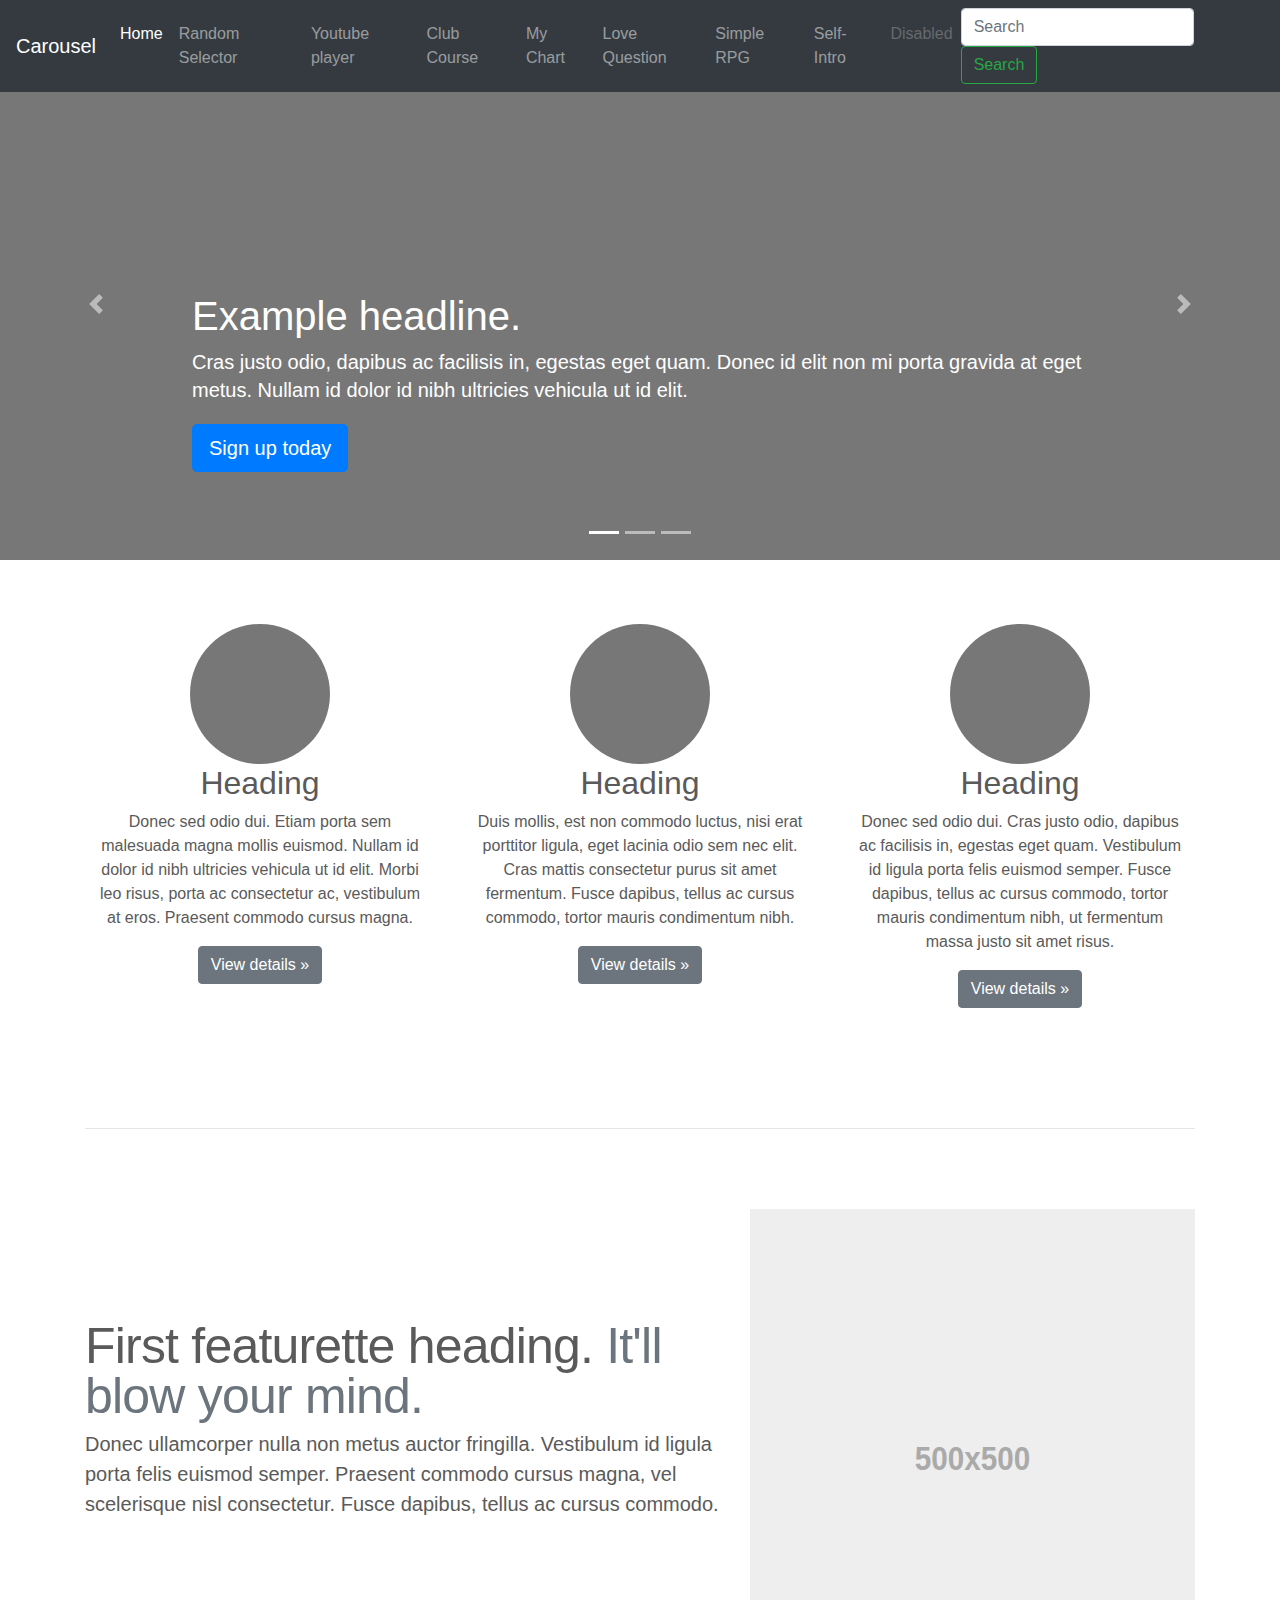
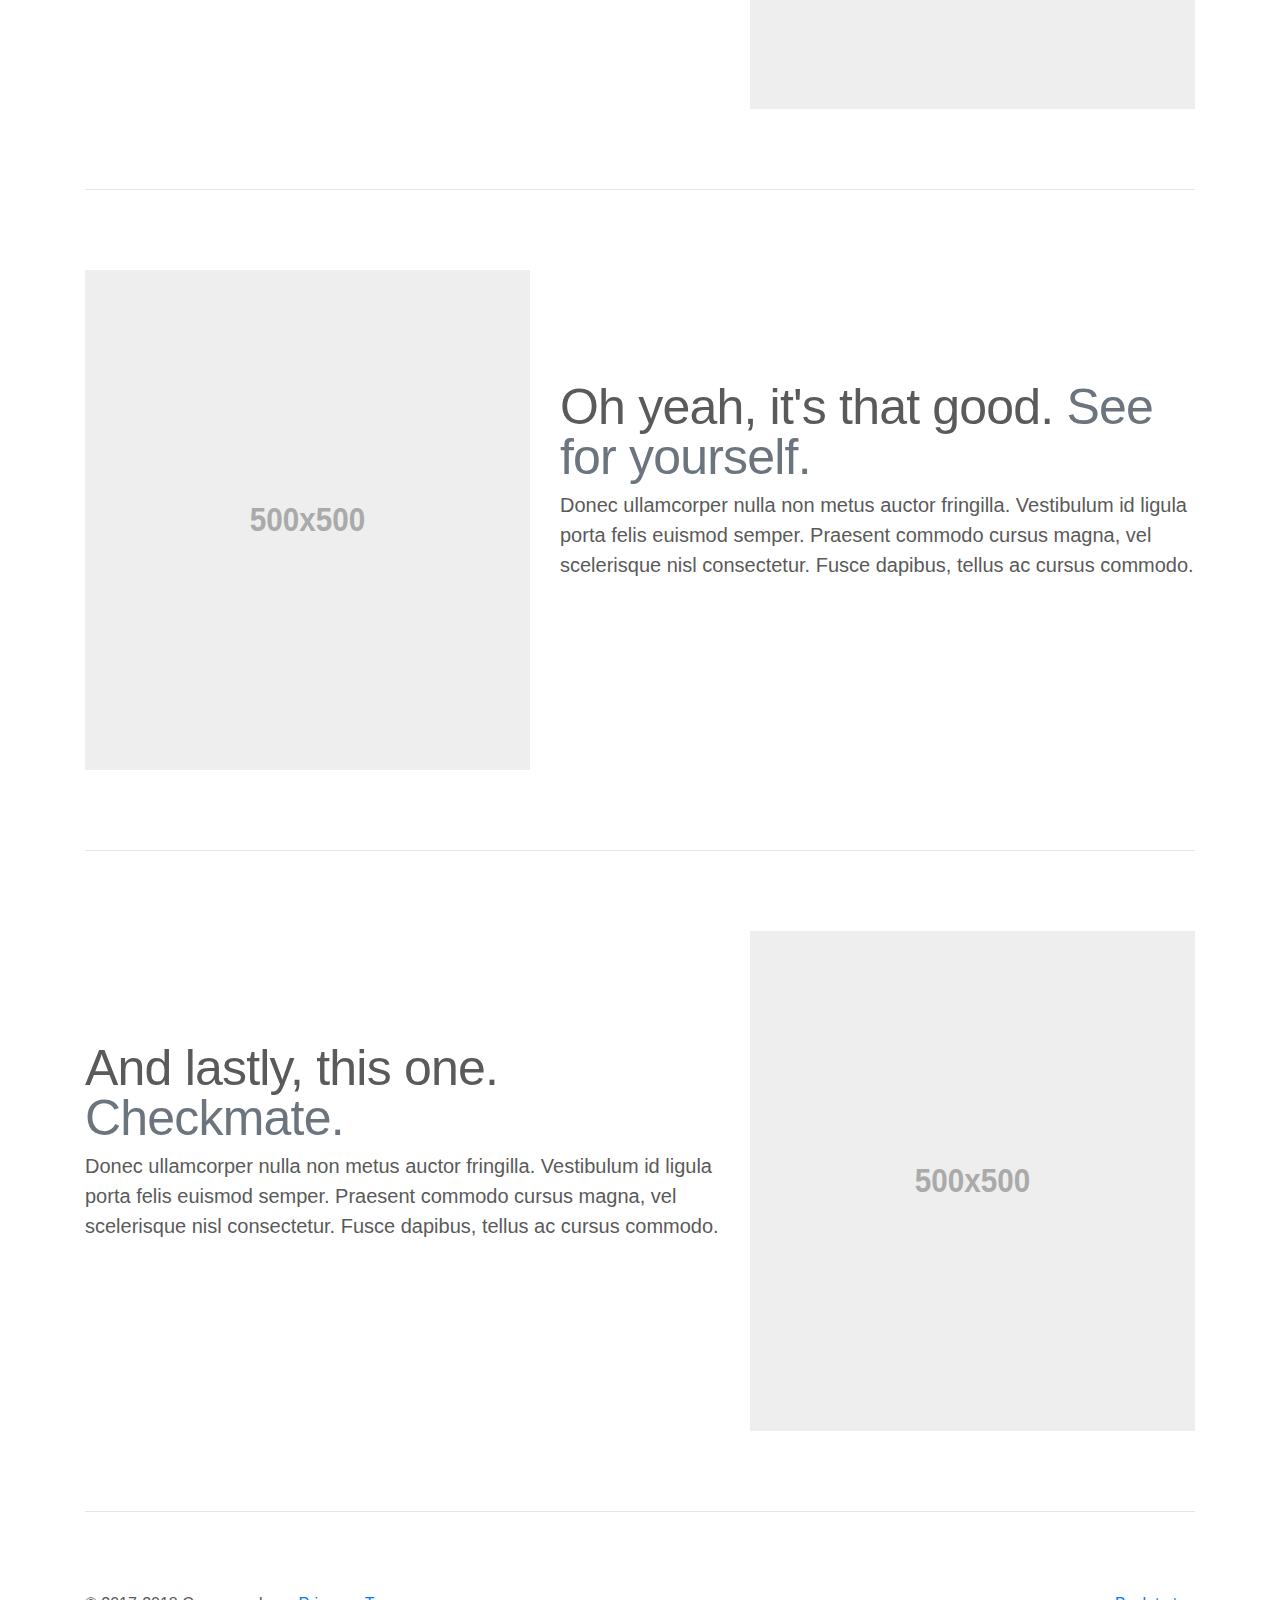
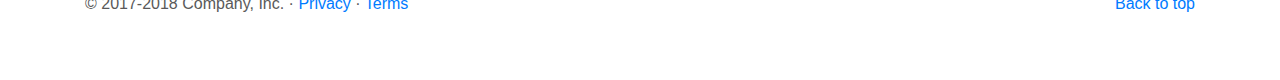
<file: BootstrapCarousel/index.html>
<!doctype html>
<html lang="en">
  <head>
    <meta charset="utf-8">
    <meta name="viewport" content="width=device-width, initial-scale=1, shrink-to-fit=no">
    <meta name="description" content="">
    <meta name="author" content="">
    <link rel="icon" href="favicon.ico">

    <title>Carousel Template for Bootstrap</title>

    <!-- Bootstrap core CSS -->
    <link href="dist/css/bootstrap.min.css" rel="stylesheet">

    <!-- Custom styles for this template -->
    <link href="carousel.css" rel="stylesheet">
  </head>
  <body>

    <header>
      <nav class="navbar navbar-expand-md navbar-dark fixed-top bg-dark">
        <a class="navbar-brand" href="#">Carousel</a>
        <button class="navbar-toggler" type="button" data-toggle="collapse" data-target="#navbarCollapse" aria-controls="navbarCollapse" aria-expanded="false" aria-label="Toggle navigation">
          <span class="navbar-toggler-icon"></span>
        </button>
        <div class="collapse navbar-collapse" id="navbarCollapse">
          <ul class="navbar-nav mr-auto">
            <li class="nav-item active">
              <a class="nav-link" href="#">Home <span class="sr-only">(current)</span></a>
            </li>
            <li class="nav-item">
              <a class="nav-link" href="random-select.html">Random Selector</a>
            </li>
            <li class="nav-item">
              <a class="nav-link" href="YTplayList.html">Youtube player</a>
            </li>
            <li class="nav-item">
              <a class="nav-link" href="Club-Course.html">Club Course</a>
            </li>
            <li class="nav-item">
              <a class="nav-link" href="Chart.html">My Chart</a>
            </li>
            <li class="nav-item">
              <a class="nav-link" href="LoveQuestion.html">Love Question</a>
            </li>
            <li class="nav-item">
              <a class="nav-link" href="RPG.html">Simple RPG</a>
            </li>
            <li class="nav-item">
              <a class="nav-link" href="Self-Intro.html">Self-Intro</a>
            </li>   
            <li class="nav-item">
              <a class="nav-link disabled" href="#">Disabled</a>
            </li>
          </ul>
          <form class="form-inline mt-2 mt-md-0">
            <input class="form-control mr-sm-2" type="text" placeholder="Search" aria-label="Search">
            <button class="btn btn-outline-success my-2 my-sm-0" type="submit">Search</button>
          </form>
        </div>
      </nav>
    </header>

    <main role="main">

      <div id="myCarousel" class="carousel slide" data-ride="carousel">
        <ol class="carousel-indicators">
          <li data-target="#myCarousel" data-slide-to="0" class="active"></li>
          <li data-target="#myCarousel" data-slide-to="1"></li>
          <li data-target="#myCarousel" data-slide-to="2"></li>
        </ol>
        <div class="carousel-inner">
          <div class="carousel-item active">
            <img class="first-slide" src="[data-uri]" alt="First slide">
            <div class="container">
              <div class="carousel-caption text-left">
                <h1>Example headline.</h1>
                <p>Cras justo odio, dapibus ac facilisis in, egestas eget quam. Donec id elit non mi porta gravida at eget metus. Nullam id dolor id nibh ultricies vehicula ut id elit.</p>
                <p><a class="btn btn-lg btn-primary" href="#" role="button">Sign up today</a></p>
              </div>
            </div>
          </div>
          <div class="carousel-item">
            <img class="second-slide" src="[data-uri]" alt="Second slide">
            <div class="container">
              <div class="carousel-caption">
                <h1>Another example headline.</h1>
                <p>Cras justo odio, dapibus ac facilisis in, egestas eget quam. Donec id elit non mi porta gravida at eget metus. Nullam id dolor id nibh ultricies vehicula ut id elit.</p>
                <p><a class="btn btn-lg btn-primary" href="#" role="button">Learn more</a></p>
              </div>
            </div>
          </div>
          <div class="carousel-item">
            <img class="third-slide" src="[data-uri]" alt="Third slide">
            <div class="container">
              <div class="carousel-caption text-right">
                <h1>One more for good measure.</h1>
                <p>Cras justo odio, dapibus ac facilisis in, egestas eget quam. Donec id elit non mi porta gravida at eget metus. Nullam id dolor id nibh ultricies vehicula ut id elit.</p>
                <p><a class="btn btn-lg btn-primary" href="#" role="button">Browse gallery</a></p>
              </div>
            </div>
          </div>
        </div>
        <a class="carousel-control-prev" href="#myCarousel" role="button" data-slide="prev">
          <span class="carousel-control-prev-icon" aria-hidden="true"></span>
          <span class="sr-only">Previous</span>
        </a>
        <a class="carousel-control-next" href="#myCarousel" role="button" data-slide="next">
          <span class="carousel-control-next-icon" aria-hidden="true"></span>
          <span class="sr-only">Next</span>
        </a>
      </div>


      <!-- Marketing messaging and featurettes
      ================================================== -->
      <!-- Wrap the rest of the page in another container to center all the content. -->

      <div class="container marketing">

        <!-- Three columns of text below the carousel -->
        <div class="row">
          <div class="col-lg-4">
            <img class="rounded-circle" src="[data-uri]" alt="Generic placeholder image" width="140" height="140">
            <h2>Heading</h2>
            <p>Donec sed odio dui. Etiam porta sem malesuada magna mollis euismod. Nullam id dolor id nibh ultricies vehicula ut id elit. Morbi leo risus, porta ac consectetur ac, vestibulum at eros. Praesent commodo cursus magna.</p>
            <p><a class="btn btn-secondary" href="#" role="button">View details &raquo;</a></p>
          </div><!-- /.col-lg-4 -->
          <div class="col-lg-4">
            <img class="rounded-circle" src="[data-uri]" alt="Generic placeholder image" width="140" height="140">
            <h2>Heading</h2>
            <p>Duis mollis, est non commodo luctus, nisi erat porttitor ligula, eget lacinia odio sem nec elit. Cras mattis consectetur purus sit amet fermentum. Fusce dapibus, tellus ac cursus commodo, tortor mauris condimentum nibh.</p>
            <p><a class="btn btn-secondary" href="#" role="button">View details &raquo;</a></p>
          </div><!-- /.col-lg-4 -->
          <div class="col-lg-4">
            <img class="rounded-circle" src="[data-uri]" alt="Generic placeholder image" width="140" height="140">
            <h2>Heading</h2>
            <p>Donec sed odio dui. Cras justo odio, dapibus ac facilisis in, egestas eget quam. Vestibulum id ligula porta felis euismod semper. Fusce dapibus, tellus ac cursus commodo, tortor mauris condimentum nibh, ut fermentum massa justo sit amet risus.</p>
            <p><a class="btn btn-secondary" href="#" role="button">View details &raquo;</a></p>
          </div><!-- /.col-lg-4 -->
        </div><!-- /.row -->


        <!-- START THE FEATURETTES -->

        <hr class="featurette-divider">

        <div class="row featurette">
          <div class="col-md-7">
            <h2 class="featurette-heading">First featurette heading. <span class="text-muted">It'll blow your mind.</span></h2>
            <p class="lead">Donec ullamcorper nulla non metus auctor fringilla. Vestibulum id ligula porta felis euismod semper. Praesent commodo cursus magna, vel scelerisque nisl consectetur. Fusce dapibus, tellus ac cursus commodo.</p>
          </div>
          <div class="col-md-5">
            <img class="featurette-image img-fluid mx-auto" data-src="holder.js/500x500/auto" alt="Generic placeholder image">
          </div>
        </div>

        <hr class="featurette-divider">

        <div class="row featurette">
          <div class="col-md-7 order-md-2">
            <h2 class="featurette-heading">Oh yeah, it's that good. <span class="text-muted">See for yourself.</span></h2>
            <p class="lead">Donec ullamcorper nulla non metus auctor fringilla. Vestibulum id ligula porta felis euismod semper. Praesent commodo cursus magna, vel scelerisque nisl consectetur. Fusce dapibus, tellus ac cursus commodo.</p>
          </div>
          <div class="col-md-5 order-md-1">
            <img class="featurette-image img-fluid mx-auto" data-src="holder.js/500x500/auto" alt="Generic placeholder image">
          </div>
        </div>

        <hr class="featurette-divider">

        <div class="row featurette">
          <div class="col-md-7">
            <h2 class="featurette-heading">And lastly, this one. <span class="text-muted">Checkmate.</span></h2>
            <p class="lead">Donec ullamcorper nulla non metus auctor fringilla. Vestibulum id ligula porta felis euismod semper. Praesent commodo cursus magna, vel scelerisque nisl consectetur. Fusce dapibus, tellus ac cursus commodo.</p>
          </div>
          <div class="col-md-5">
            <img class="featurette-image img-fluid mx-auto" data-src="holder.js/500x500/auto" alt="Generic placeholder image">
          </div>
        </div>

        <hr class="featurette-divider">

        <!-- /END THE FEATURETTES -->

      </div><!-- /.container -->


      <!-- FOOTER -->
      <footer class="container">
        <p class="float-right"><a href="#">Back to top</a></p>
        <p>&copy; 2017-2018 Company, Inc. &middot; <a href="#">Privacy</a> &middot; <a href="#">Terms</a></p>
      </footer>
    </main>

    <!-- Bootstrap core JavaScript
    ================================================== -->
    <!-- Placed at the end of the document so the pages load faster -->
    <script src="https://code.jquery.com/jquery-3.3.1.slim.min.js" integrity="sha384-q8i/X+965DzO0rT7abK41JStQIAqVgRVzpbzo5smXKp4YfRvH+8abtTE1Pi6jizo" crossorigin="anonymous"></script>
    <script>window.jQuery || document.write('<script src="assets/js/vendor/jquery-slim.min.js"><\/script>')</script>
    <script src="assets/js/vendor/popper.min.js"></script>
    <script src="dist/js/bootstrap.min.js"></script>
    <!-- Just to make our placeholder images work. Don't actually copy the next line! -->
    <script src="assets/js/vendor/holder.min.js"></script>
  </body>
</html>
</file>
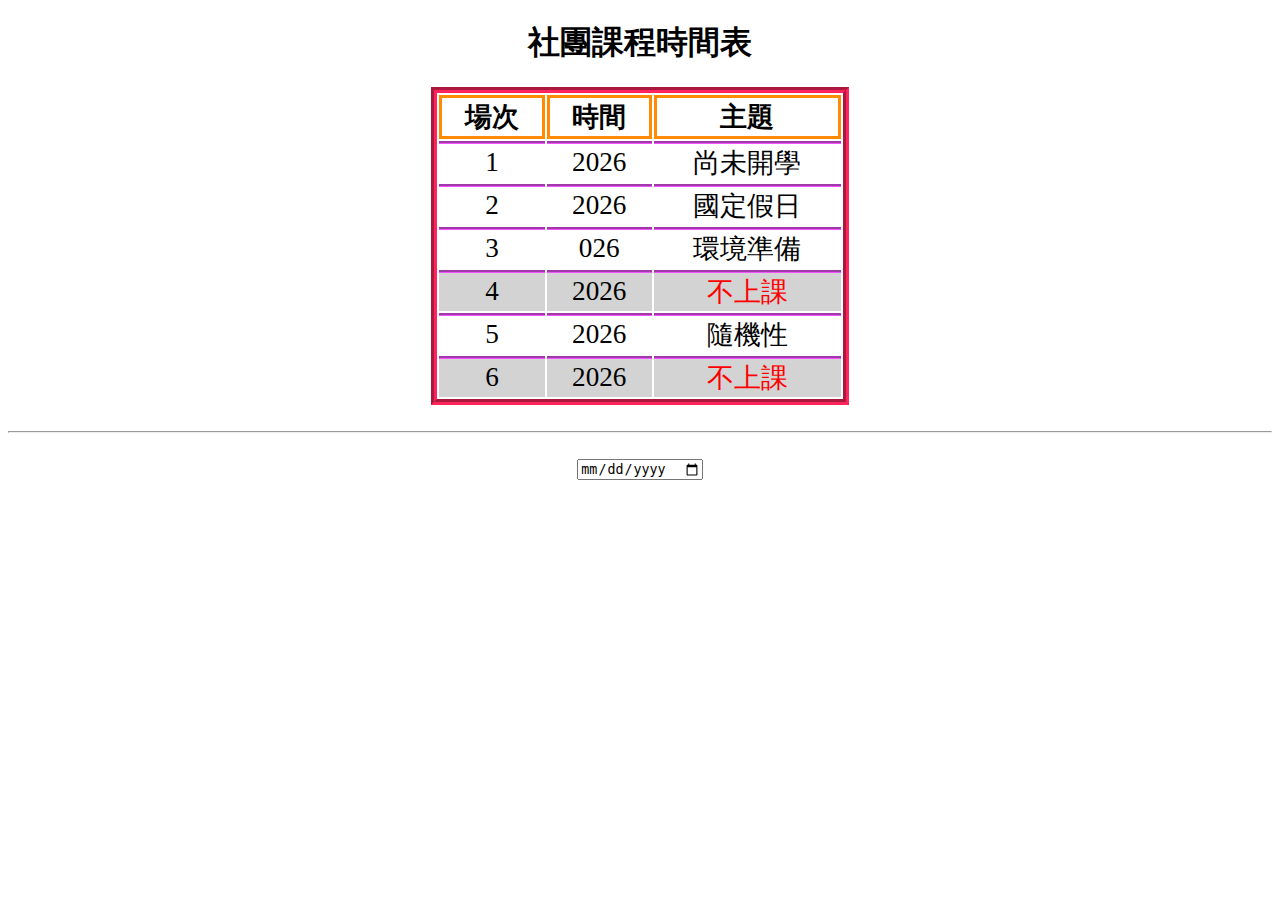
<file: BootstrapCarousel/Club-Course/index.html>
<!DOCTYPE html>
<html>
    <head>
        <meta charset="utf-8">
        <title>Club Course</title>
        <link rel="stylesheet" href="style.css">
        <script src="https://code.jquery.com/jquery-3.4.1.min.js"></script>
        <script src="topic.js"></script>
        <script src="main.js"></script>
    </head>
    <body>
        <h1>社團課程時間表</h1>
        <table id="courseTable"></table>
        <br><hr><br>
        <input type="date" id="inputDate">
    </body>
</html>
</file>
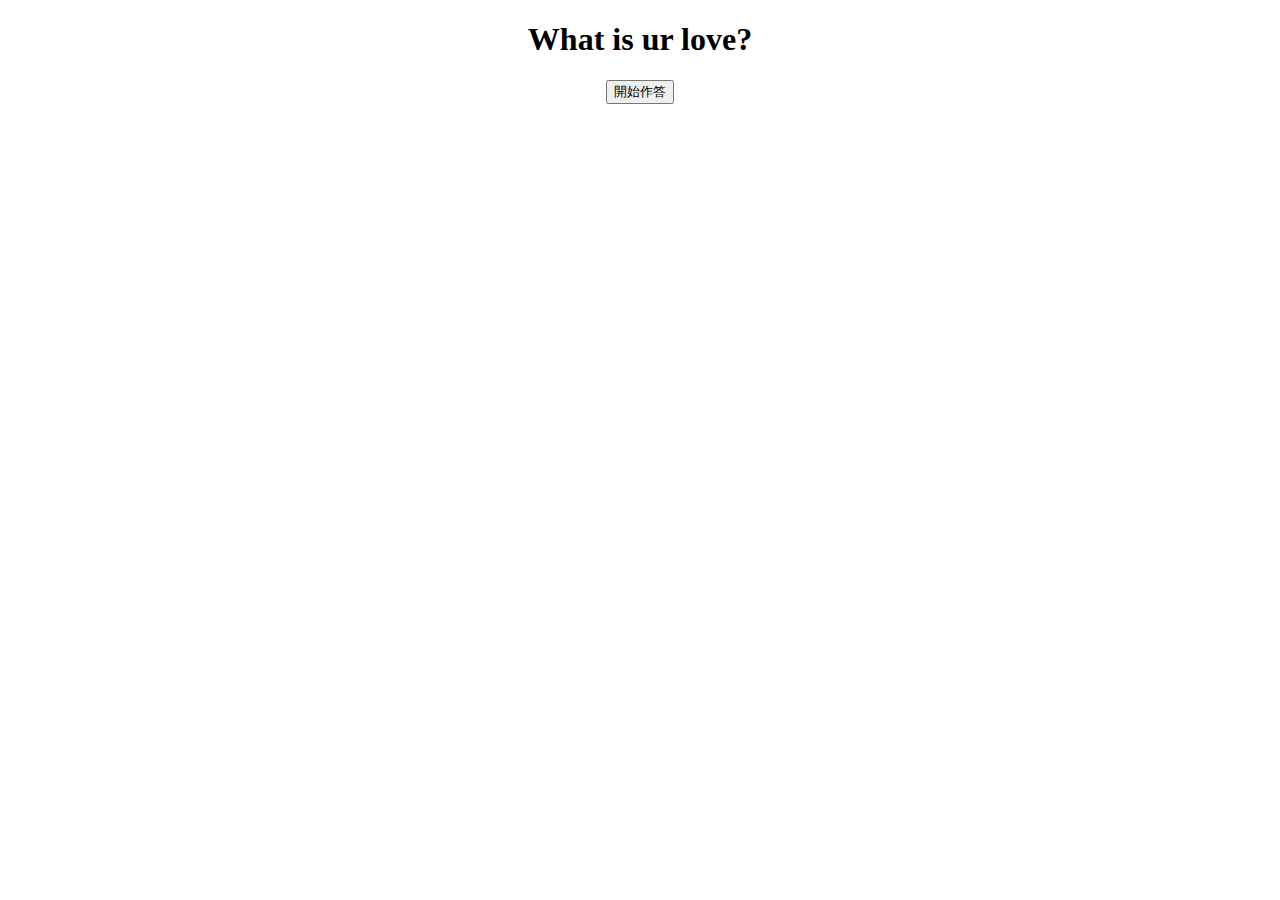
<file: BootstrapCarousel/LoveQuestion/index.html>
<!DOCTYPE html>
<html>
    <head>
        <meta charset="utf-8">
        <title>Love Question</title>
        <link rel="stylesheet" href="style.css">
        <script src="https://code.jquery.com/jquery-3.4.1.min.js"></script>
        <script src="data.js"></script>
        <script src="main.js"></script>
    </head>
    <body>
        <h1>What is ur love?</h1>
        <div>
            <h2 id="question"></h2>
            <div id="options"></div>
        </div>
        <input id="startButton" type="button" value="開始作答">
    </body>
</html>
</file>
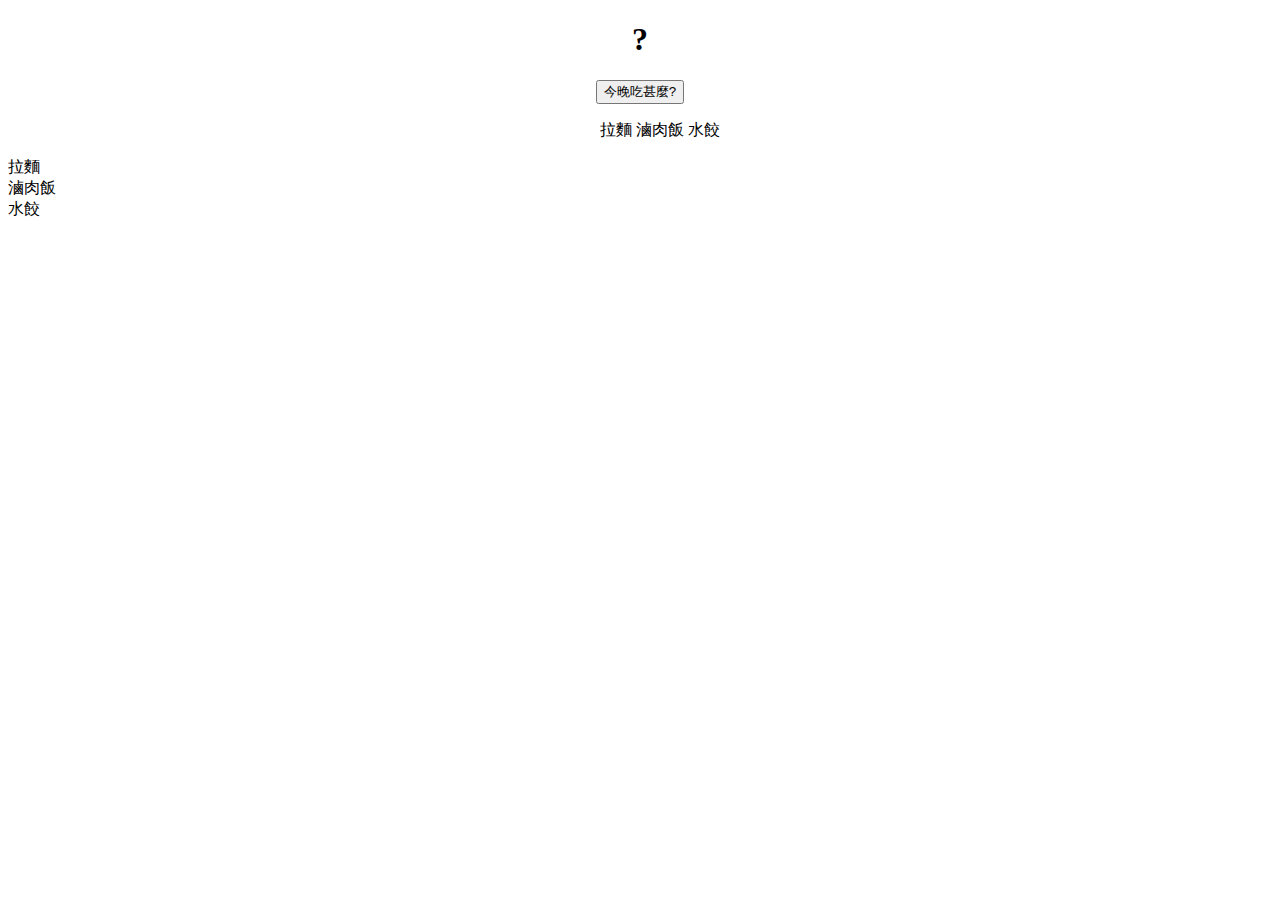
<file: BootstrapCarousel/random-select/index.html>
﻿<!DOCTYPE html>
<html>
    <head>
        <meta charset="utf-8">
        <title>Random Selector</title>
        <link rel="stylesheet" href="style.css">
        <script src="https://code.jquery.com/jquery-3.4.1.min.js"></script>
        <script src="main.js"></script>
    </head>
    <body>
        <h1>?</h1>
        <Input type="button" value="今晚吃甚麼?">
        <ul>
            <inli>拉麵</inli>
            <inli>滷肉飯</inli>
            <inli>水餃</inli>
        </ul>
        <u2>
            <li>拉麵</li>
            <li>滷肉飯</li>
            <li>水餃</li>
        </u2>
    </body>
</html>
</file>
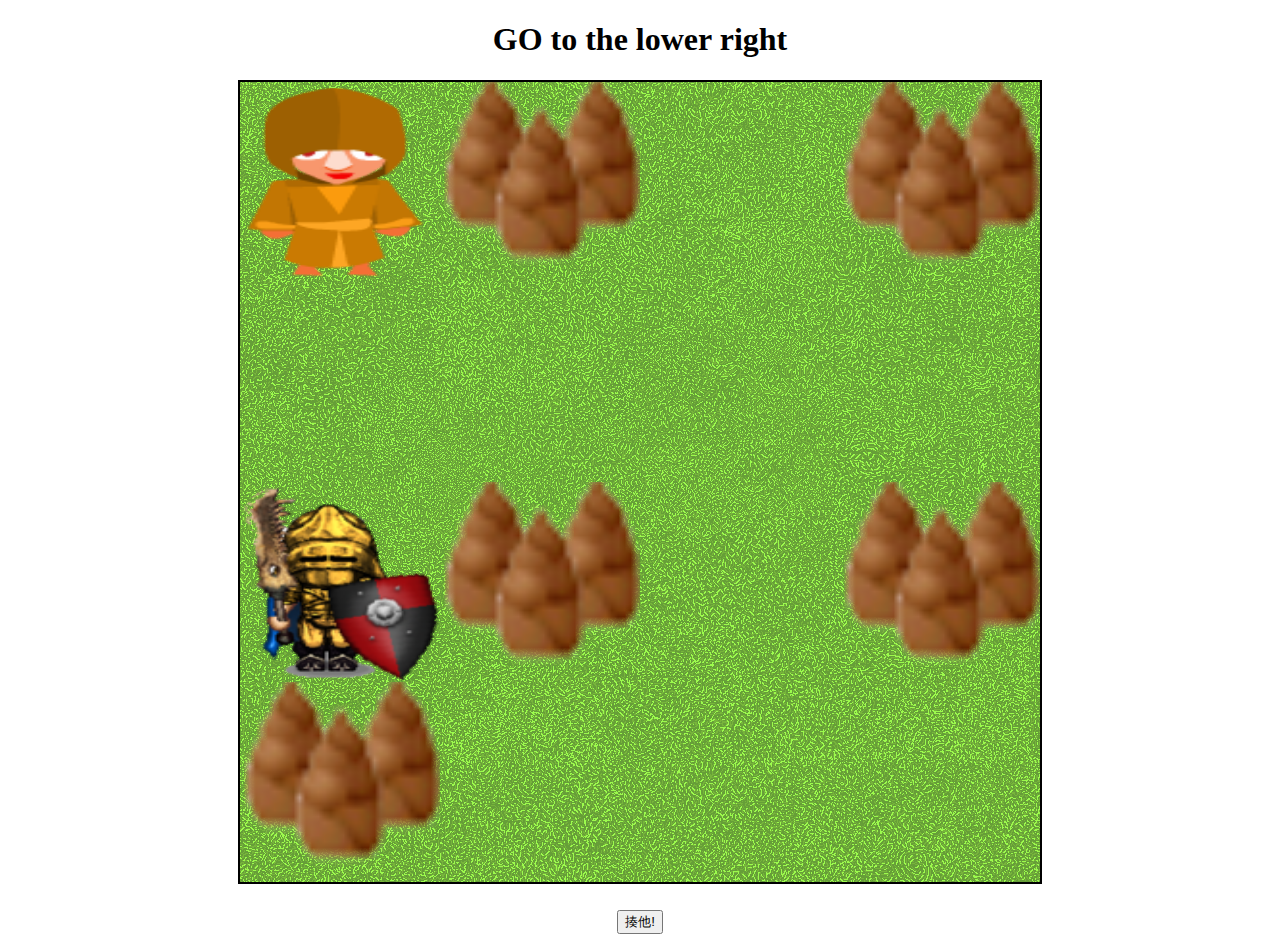
<file: BootstrapCarousel/RPG/index.html>
﻿<!DOCTYPE html>
<html>
<head>
    <meta charset="utf-8">
    <title>RPG</title>
    <link rel="stylesheet" href="style.css">
    <script src="https://code.jquery.com/jquery-3.4.1.min.js"></script>
    <script src="main.js"></script>
</head>
<body>
    <h1>GO to the lower right</h1>
    <div>
        <canvas id="myCanvas" width="800" height="800"></canvas>
        <div id="talkBox"></p>       
        <input id="AttackButton" type="button" value="揍他!">
    </div>
</body>
</html>
</file>
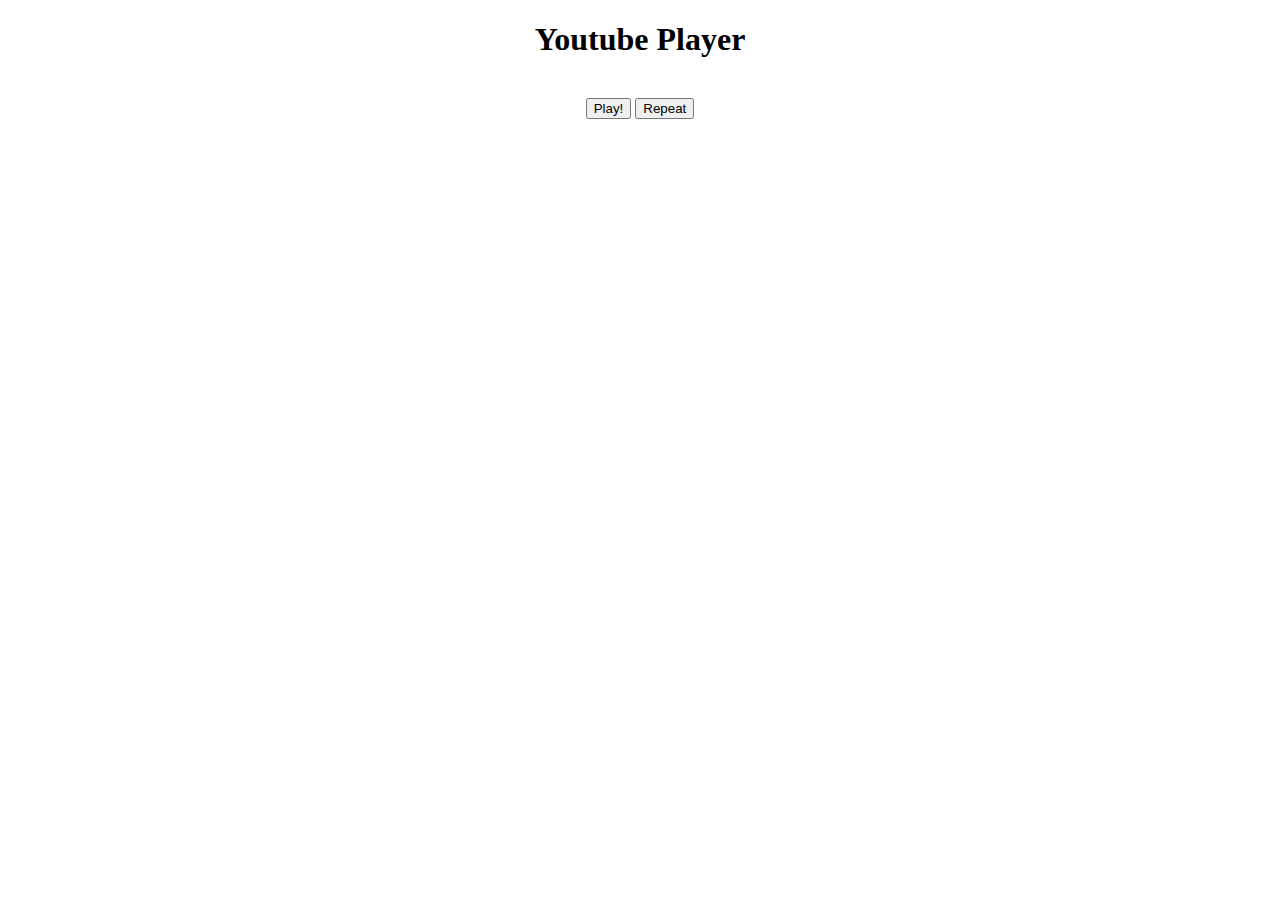
<file: BootstrapCarousel/YTplayList/index.html>
<!DOCTYPE html>
<html>
    <head>
        <meta charset="utf-8">
        <title>Youtube Player</title>
        <link rel="stylesheet" href="style.css">
        <script src="https://code.jquery.com/jquery-3.4.1.min.js"></script>
        <script src="https://www.youtube.com/iframe_api"></script>
        <script src="playlist.js"></script>
        <script src="main.js"></script>
    </head>
    <body>
        <h1>Youtube Player</h1>
        <div id="player"> </div>
        <br>
        <input id="playButton" type="button" value="Play!">
        <button id="RepeatButton" onclick="_Click(1)" type="button">Repeat</button>
          
    </body>
</html>
</file>
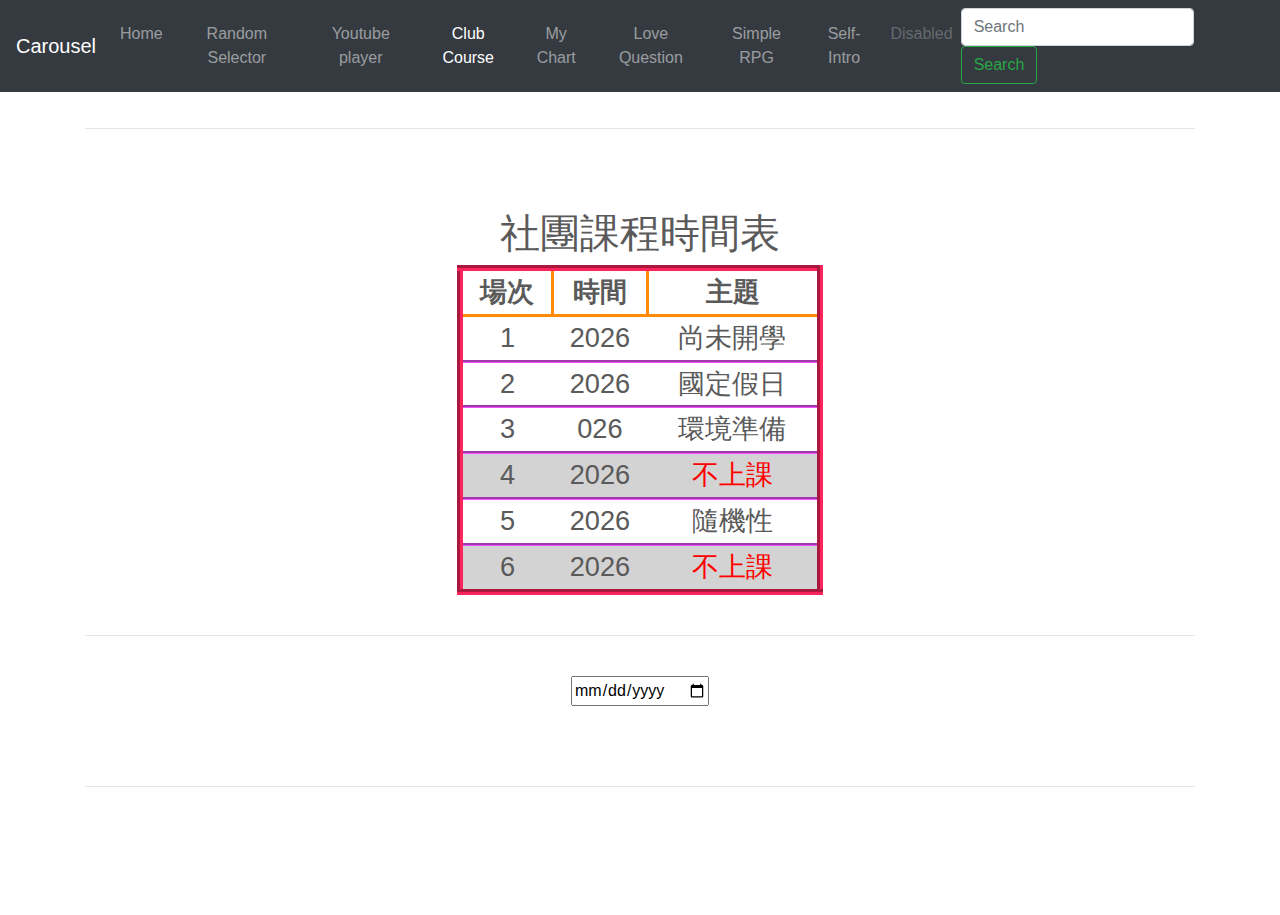
<file: BootstrapCarousel/Club-Course.html>
<!doctype html>
<html lang="en">
  <head>
    <meta charset="utf-8">
    <meta name="viewport" content="width=device-width, initial-scale=1, shrink-to-fit=no">
    <meta name="description" content="">
    <meta name="author" content="">
    <link rel="icon" href="favicon.ico">

    <title>Carousel Template for Bootstrap</title>

    <!-- Bootstrap core CSS -->
    <link href="dist/css/bootstrap.min.css" rel="stylesheet">
    <link href="Club-Course/style.css" rel="stylesheet">
    <!-- Custom styles for this template -->
    <link href="carousel.css" rel="stylesheet">
  </head>
  <body>

    <header>
      <nav class="navbar navbar-expand-md navbar-dark fixed-top bg-dark">
        <a class="navbar-brand" href="#">Carousel</a>
        <button class="navbar-toggler" type="button" data-toggle="collapse" data-target="#navbarCollapse" aria-controls="navbarCollapse" aria-expanded="false" aria-label="Toggle navigation">
          <span class="navbar-toggler-icon"></span>
        </button>
        <div class="collapse navbar-collapse" id="navbarCollapse">
          <ul class="navbar-nav mr-auto">
            <li class="nav-item">
              <a class="nav-link" href="index.html">Home</a>
            </li>
            <li class="nav-item">
              <a class="nav-link" href="random-select.html">Random Selector</a>
            </li>
            <li class="nav-item">
              <a class="nav-link" href="YTplayList.html">Youtube player</a>
            </li>
            <li class="nav-item active">
              <a class="nav-link" href="#">Club Course</a>
            </li>
            <li class="nav-item">
              <a class="nav-link" href="Chart.html">My Chart</a>
            </li>
            <li class="nav-item">
              <a class="nav-link" href="LoveQuestion.html">Love Question</a>
            </li>
            <li class="nav-item">
              <a class="nav-link" href="RPG.html">Simple RPG</a>
            </li>
            <li class="nav-item">
              <a class="nav-link" href="Self-Intro.html">Self-Intro</a>
            </li>   
            <li class="nav-item">
              <a class="nav-link disabled" href="#">Disabled</a>
            </li>
          </ul>
          <form class="form-inline mt-2 mt-md-0">
            <input class="form-control mr-sm-2" type="text" placeholder="Search" aria-label="Search">
            <button class="btn btn-outline-success my-2 my-sm-0" type="submit">Search</button>
          </form>
        </div>
      </nav>
    </header>

    <main role="main">

      <div class="container marketing">

        <!-- START THE FEATURETTES -->

          <hr class="featurette-divider">
            <h1>社團課程時間表</h1>
            <table id="courseTable"></table>
            <br><hr><br>
            <input type="date" id="inputDate">
        <hr class="featurette-divider">

        <!-- /END THE FEATURETTES -->

      </div><!-- /.container -->
    </main>

    <!-- Bootstrap core JavaScript
    ================================================== -->
    <!-- Placed at the end of the document so the pages load faster -->
    <script src="https://code.jquery.com/jquery-3.3.1.slim.min.js" integrity="sha384-q8i/X+965DzO0rT7abK41JStQIAqVgRVzpbzo5smXKp4YfRvH+8abtTE1Pi6jizo" crossorigin="anonymous"></script>
    <script>window.jQuery || document.write('<script src="assets/js/vendor/jquery-slim.min.js"><\/script>')</script>
    <script src="assets/js/vendor/popper.min.js"></script>
    <script src="dist/js/bootstrap.min.js"></script>
    <!-- Just to make our placeholder images work. Don't actually copy the next line! -->
    <script src="assets/js/vendor/holder.min.js"></script>

    <script src="Club-Course/main.js"></script>
    <script src="Club-Course/topic.js"></script>
  </body>
</html>
</file>
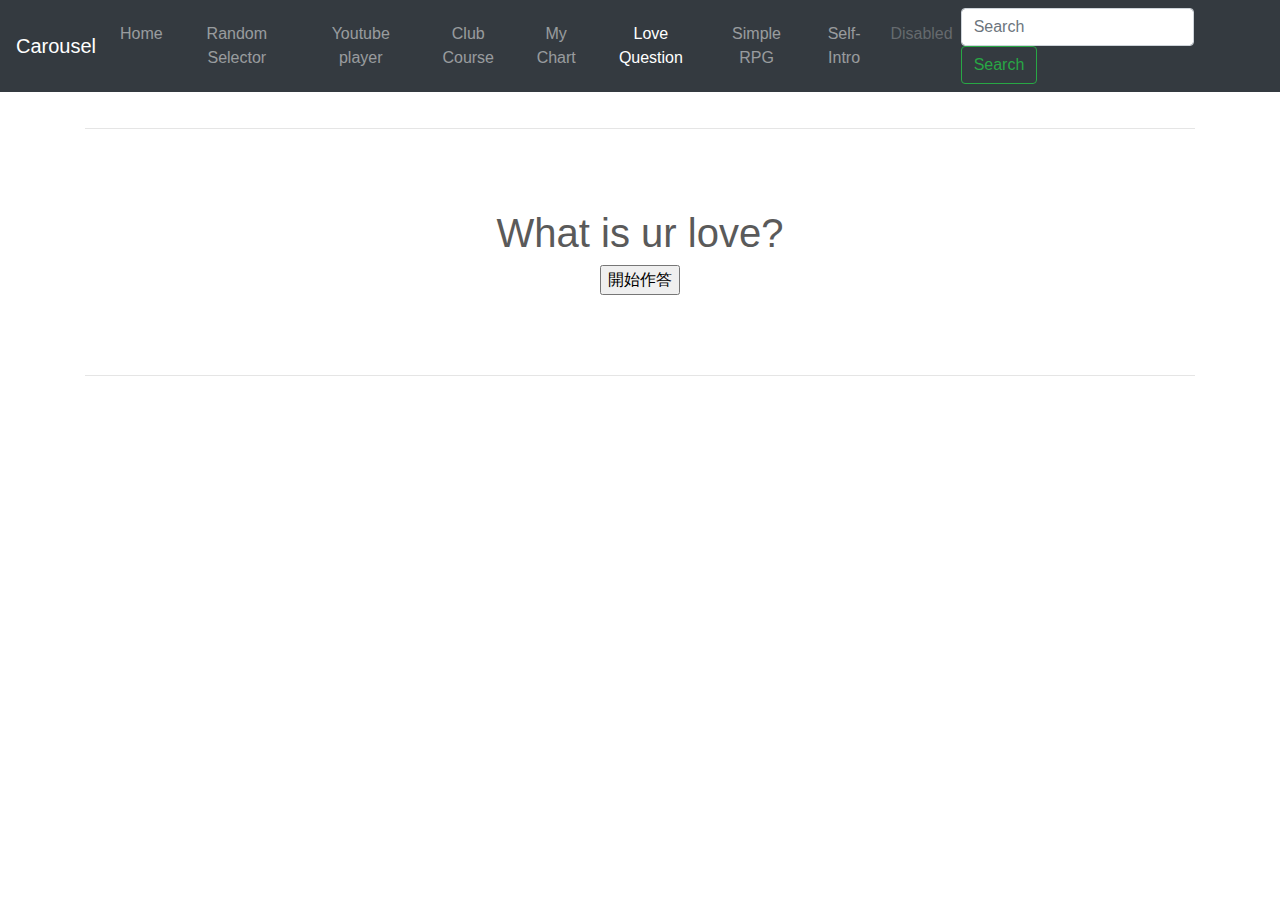
<file: BootstrapCarousel/LoveQuestion.html>
<!doctype html>
<html lang="en">
  <head>
    <meta charset="utf-8">
    <meta name="viewport" content="width=device-width, initial-scale=1, shrink-to-fit=no">
    <meta name="description" content="">
    <meta name="author" content="">
    <link rel="icon" href="favicon.ico">

    <title>Carousel Template for Bootstrap</title>

    <!-- Bootstrap core CSS -->
    <link href="dist/css/bootstrap.min.css" rel="stylesheet">
    <link href="LoveQuestion/style.css" rel="stylesheet">

    <!-- Custom styles for this template -->
    <link href="carousel.css" rel="stylesheet">
  </head>
  <body>

    <header>
      <nav class="navbar navbar-expand-md navbar-dark fixed-top bg-dark">
        <a class="navbar-brand" href="#">Carousel</a>
        <button class="navbar-toggler" type="button" data-toggle="collapse" data-target="#navbarCollapse" aria-controls="navbarCollapse" aria-expanded="false" aria-label="Toggle navigation">
          <span class="navbar-toggler-icon"></span>
        </button>
        <div class="collapse navbar-collapse" id="navbarCollapse">
          <ul class="navbar-nav mr-auto">
            <li class="nav-item">
              <a class="nav-link" href="index.html">Home</a>
            </li>
            <li class="nav-item">
              <a class="nav-link" href="random-select.html">Random Selector</a>
            </li>
            <li class="nav-item">
              <a class="nav-link" href="YTplayList.html">Youtube player</a>
            </li>
            <li class="nav-item">
              <a class="nav-link" href="Club-Course.html">Club Course</a>
            </li>
            <li class="nav-item">
              <a class="nav-link" href="Chart.html">My Chart</a>
            </li>
            <li class="nav-item active">
              <a class="nav-link" href="#">Love Question</a>
            </li>
            <li class="nav-item">
              <a class="nav-link" href="RPG.html">Simple RPG</a>
            </li>
            <li class="nav-item">
              <a class="nav-link" href="Self-Intro.html">Self-Intro</a>
            </li>   
            <li class="nav-item">
              <a class="nav-link disabled" href="#">Disabled</a>
            </li>
          </ul>
          <form class="form-inline mt-2 mt-md-0">
            <input class="form-control mr-sm-2" type="text" placeholder="Search" aria-label="Search">
            <button class="btn btn-outline-success my-2 my-sm-0" type="submit">Search</button>
          </form>
        </div>
      </nav>
    </header>

    <main role="main">

      <div class="container marketing">

        <!-- START THE FEATURETTES -->

          <hr class="featurette-divider">
            <h1>What is ur love?</h1>
            <div>
                <h2 id="question"></h2>
                <div id="options"></div>
            </div>
            <input id="startButton" type="button" value="開始作答">
        <hr class="featurette-divider">

        <!-- /END THE FEATURETTES -->

      </div><!-- /.container -->
    </main>

    <!-- Bootstrap core JavaScript
    ================================================== -->
    <!-- Placed at the end of the document so the pages load faster -->
    <script src="https://code.jquery.com/jquery-3.3.1.slim.min.js" integrity="sha384-q8i/X+965DzO0rT7abK41JStQIAqVgRVzpbzo5smXKp4YfRvH+8abtTE1Pi6jizo" crossorigin="anonymous"></script>
    <script>window.jQuery || document.write('<script src="assets/js/vendor/jquery-slim.min.js"><\/script>')</script>
    <script src="assets/js/vendor/popper.min.js"></script>
    <script src="dist/js/bootstrap.min.js"></script>
    <!-- Just to make our placeholder images work. Don't actually copy the next line! -->
    <script src="assets/js/vendor/holder.min.js"></script>

    <script src="LoveQuestion/data.js"></script>
    <script src="LoveQuestion/main.js"></script>
  </body>
</html>
</file>
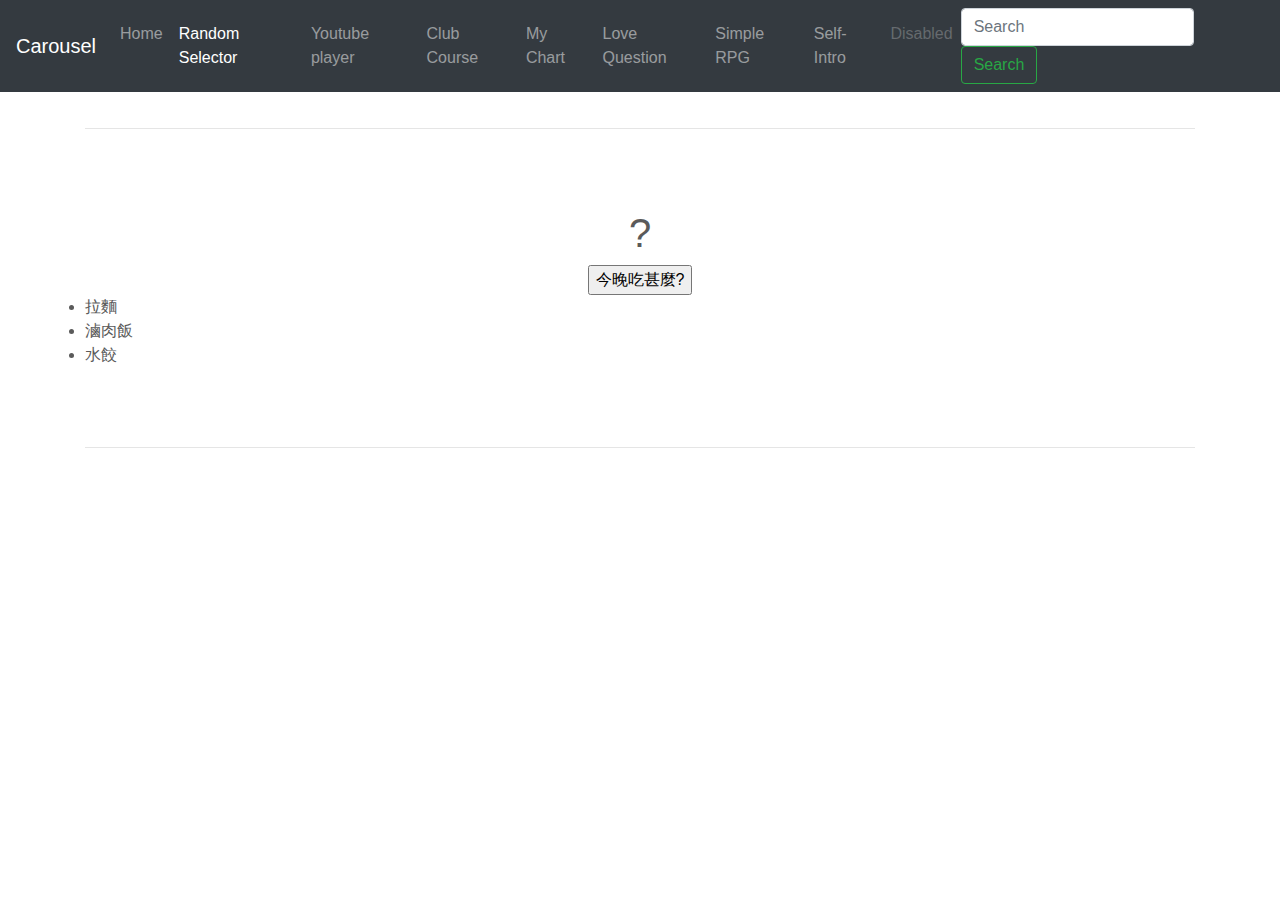
<file: BootstrapCarousel/random-select.html>
<!doctype html>
<html lang="en">
  <head>
    <meta charset="utf-8">
    <meta name="viewport" content="width=device-width, initial-scale=1, shrink-to-fit=no">
    <meta name="description" content="">
    <meta name="author" content="">
    <link rel="icon" href="favicon.ico">

    <title>Carousel Template for Bootstrap</title>

    <!-- Bootstrap core CSS -->
    <link href="dist/css/bootstrap.min.css" rel="stylesheet">
    <link href="random-select/style.css" rel="stylesheet">
    <!-- Custom styles for this template -->
    <link href="carousel.css" rel="stylesheet">
  </head>
  <body>

    <header>
      <nav class="navbar navbar-expand-md navbar-dark fixed-top bg-dark">
        <a class="navbar-brand" href="#">Carousel</a>
        <button class="navbar-toggler" type="button" data-toggle="collapse" data-target="#navbarCollapse" aria-controls="navbarCollapse" aria-expanded="false" aria-label="Toggle navigation">
          <span class="navbar-toggler-icon"></span>
        </button>
        <div class="collapse navbar-collapse" id="navbarCollapse">
          <ul class="navbar-nav mr-auto">
            <li class="nav-item">
              <a class="nav-link" href="index.html">Home</a>
            </li>
            <li class="nav-item active">
              <a class="nav-link" href="#">Random Selector</a>
            </li>
            <li class="nav-item">
              <a class="nav-link" href="YTplayList.html">Youtube player</a>
            </li>
            <li class="nav-item">
              <a class="nav-link" href="Club-Course.html">Club Course</a>
            </li>
            <li class="nav-item">
              <a class="nav-link" href="Chart.html">My Chart</a>
            </li>
            <li class="nav-item">
              <a class="nav-link" href="LoveQuestion.html">Love Question</a>
            </li>
            <li class="nav-item">
              <a class="nav-link" href="RPG.html">Simple RPG</a>
            </li>
            <li class="nav-item">
              <a class="nav-link" href="Self-Intro.html">Self-Intro</a>
            </li>   
            <li class="nav-item">
              <a class="nav-link disabled" href="#">Disabled</a>
            </li>
          </ul>
          <form class="form-inline mt-2 mt-md-0">
            <input class="form-control mr-sm-2" type="text" placeholder="Search" aria-label="Search">
            <button class="btn btn-outline-success my-2 my-sm-0" type="submit">Search</button>
          </form>
        </div>
      </nav>
    </header>

    <main role="main">

      <div class="container marketing">

        <!-- START THE FEATURETTES -->

          <hr class="featurette-divider">
            <h1>?</h1>
            <Input type="button" value="今晚吃甚麼?">
            <Rul>
                <inli>拉麵</inli>
                <inli>滷肉飯</inli>
                <inli>水餃</inli>
            </Rul>
            <u2>
                <li>拉麵</li>
                <li>滷肉飯</li>
                <li>水餃</li>
            </u2>
        <hr class="featurette-divider">

        <!-- /END THE FEATURETTES -->

      </div><!-- /.container -->
    </main>

    <!-- Bootstrap core JavaScript
    ================================================== -->
    <!-- Placed at the end of the document so the pages load faster -->
    <script src="https://code.jquery.com/jquery-3.3.1.slim.min.js" integrity="sha384-q8i/X+965DzO0rT7abK41JStQIAqVgRVzpbzo5smXKp4YfRvH+8abtTE1Pi6jizo" crossorigin="anonymous"></script>
    <script>window.jQuery || document.write('<script src="assets/js/vendor/jquery-slim.min.js"><\/script>')</script>
    <script src="assets/js/vendor/popper.min.js"></script>
    <script src="dist/js/bootstrap.min.js"></script>
    <!-- Just to make our placeholder images work. Don't actually copy the next line! -->
    <script src="assets/js/vendor/holder.min.js"></script>
    <script src="random-select/main.js"></script>
  </body>
</html>
</file>
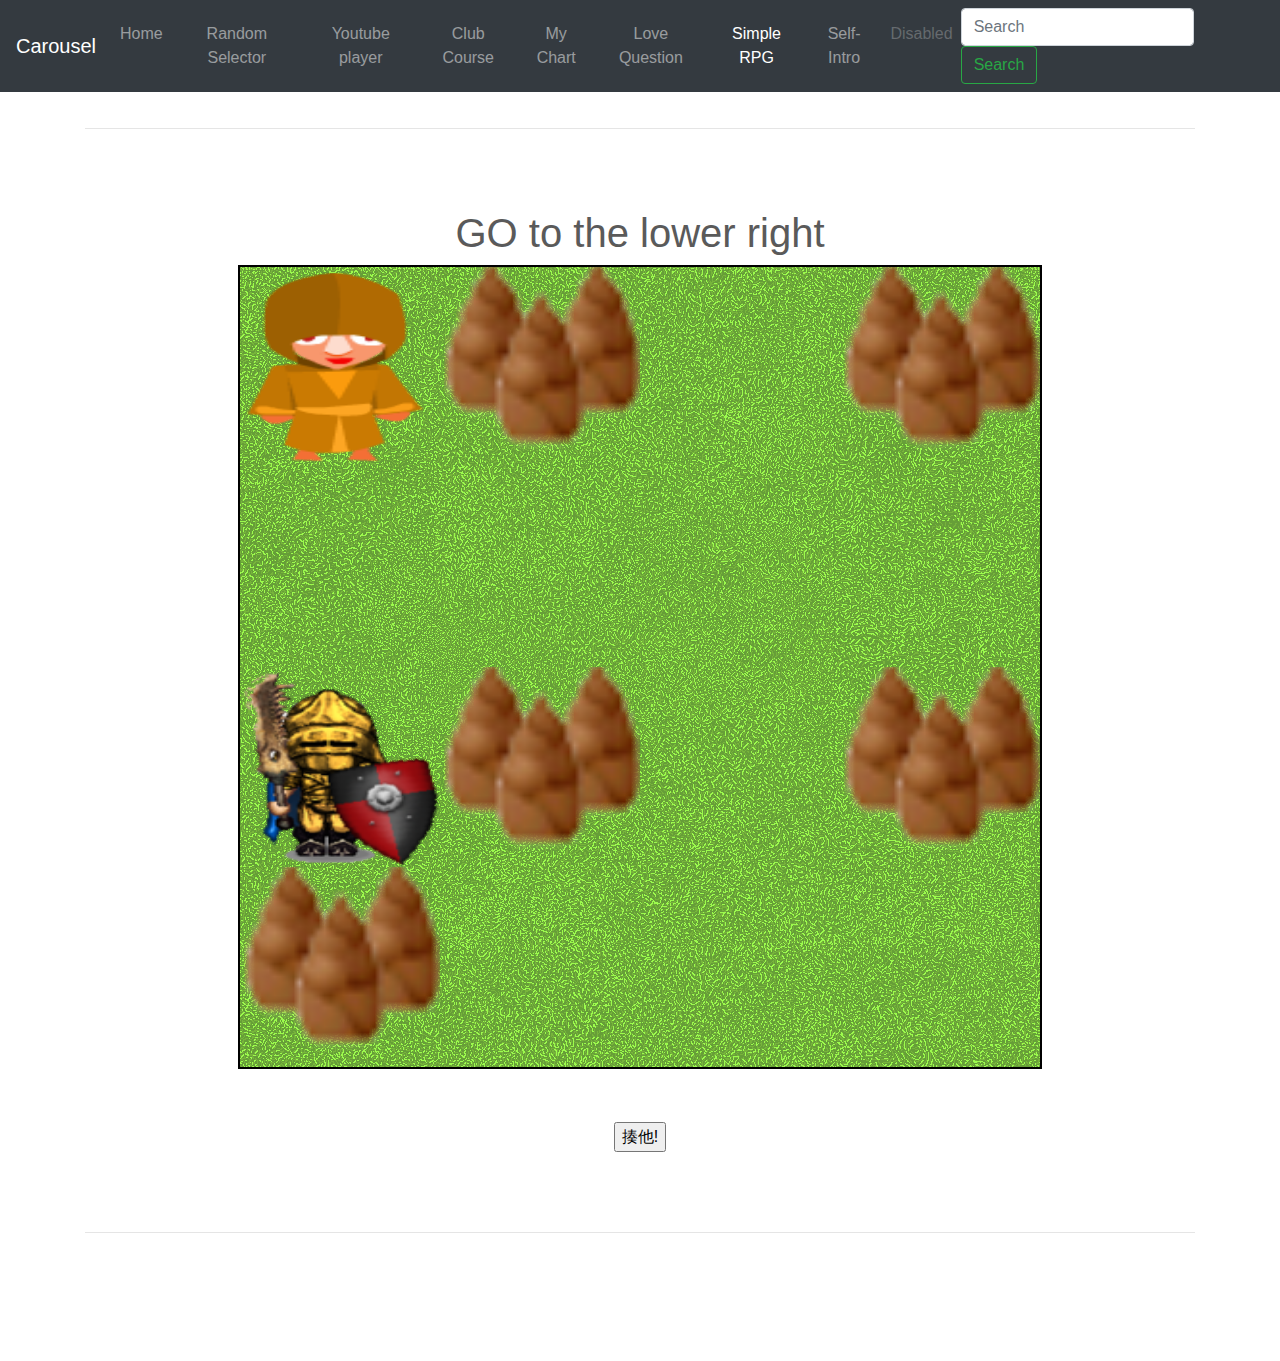
<file: BootstrapCarousel/RPG.html>
<!doctype html>
<html lang="en">
  <head>
    <meta charset="utf-8">
    <meta name="viewport" content="width=device-width, initial-scale=1, shrink-to-fit=no">
    <meta name="description" content="">
    <meta name="author" content="">
    <link rel="icon" href="favicon.ico">

    <title>Carousel Template for Bootstrap</title>

    <!-- Bootstrap core CSS -->
    <link href="dist/css/bootstrap.min.css" rel="stylesheet">
    <link href="RPG/style.css" rel="stylesheet">

    <!-- Custom styles for this template -->
    <link href="carousel.css" rel="stylesheet">
  </head>
  <body>

    <header>
      <nav class="navbar navbar-expand-md navbar-dark fixed-top bg-dark">
        <a class="navbar-brand" href="#">Carousel</a>
        <button class="navbar-toggler" type="button" data-toggle="collapse" data-target="#navbarCollapse" aria-controls="navbarCollapse" aria-expanded="false" aria-label="Toggle navigation">
          <span class="navbar-toggler-icon"></span>
        </button>
        <div class="collapse navbar-collapse" id="navbarCollapse">
          <ul class="navbar-nav mr-auto">
            <li class="nav-item">
              <a class="nav-link" href="index.html">Home</a>
            </li>
            <li class="nav-item">
              <a class="nav-link" href="random-select.html">Random Selector</a>
            </li>
            <li class="nav-item">
              <a class="nav-link" href="YTplayList.html">Youtube player</a>
            </li>
            <li class="nav-item">
              <a class="nav-link" href="Club-Course.html">Club Course</a>
            </li>
            <li class="nav-item">
              <a class="nav-link" href="Chart.html">My Chart</a>
            </li>
            <li class="nav-item">
              <a class="nav-link" href="LoveQuestion.html">Love Question</a>
            </li>
            <li class="nav-item active">
              <a class="nav-link" href="#">Simple RPG</a>
            </li>
            <li class="nav-item">
              <a class="nav-link" href="Self-Intro.html">Self-Intro</a>
            </li>   
            <li class="nav-item">
              <a class="nav-link disabled" href="#">Disabled</a>
            </li>
          </ul>
          <form class="form-inline mt-2 mt-md-0">
            <input class="form-control mr-sm-2" type="text" placeholder="Search" aria-label="Search">
            <button class="btn btn-outline-success my-2 my-sm-0" type="submit">Search</button>
          </form>
        </div>
      </nav>
    </header>

    <main role="main">

      <div class="container marketing">

        <!-- START THE FEATURETTES -->

          <hr class="featurette-divider">
            <h1>GO to the lower right</h1>
            <div>
                <canvas id="myCanvas" width="800" height="800"></canvas>
                <div id = "talkBox"></p>
            </div>
            <input id="AttackButton" type="button" value="揍他!">
          <hr class="featurette-divider">

        <!-- /END THE FEATURETTES -->

      </div><!-- /.container -->
    </main>

    <!-- Bootstrap core JavaScript
    ================================================== -->
    <!-- Placed at the end of the document so the pages load faster -->
    <script src="https://code.jquery.com/jquery-3.3.1.slim.min.js" integrity="sha384-q8i/X+965DzO0rT7abK41JStQIAqVgRVzpbzo5smXKp4YfRvH+8abtTE1Pi6jizo" crossorigin="anonymous"></script>
    <script>window.jQuery || document.write('<script src="assets/js/vendor/jquery-slim.min.js"><\/script>')</script>
    <script src="assets/js/vendor/popper.min.js"></script>
    <script src="dist/js/bootstrap.min.js"></script>
    <!-- Just to make our placeholder images work. Don't actually copy the next line! -->
    <script src="assets/js/vendor/holder.min.js"></script>
    <script src="RPG/main.js"></script>
  </body>
</html>
</file>
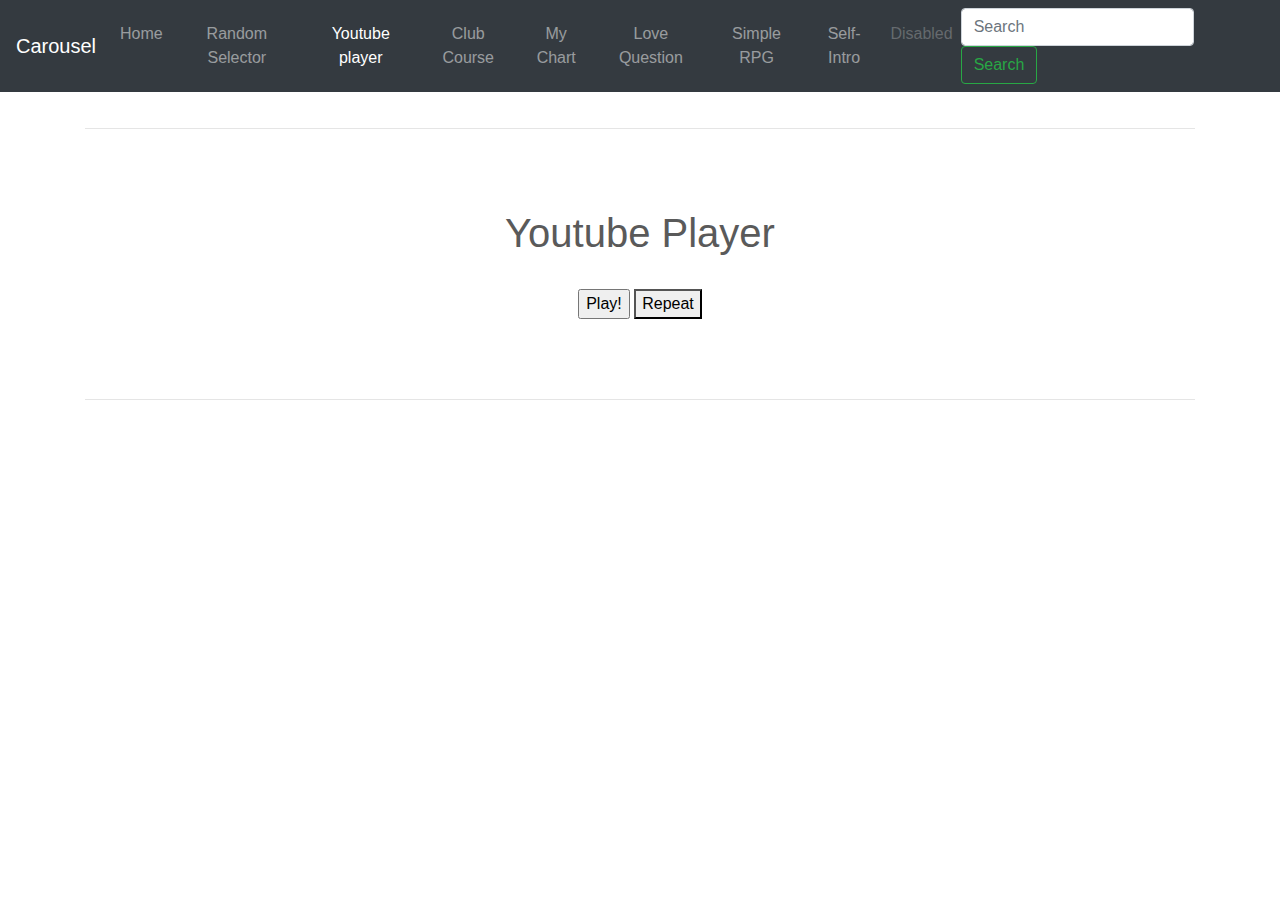
<file: BootstrapCarousel/YTplayList.html>
<!doctype html>
<html lang="en">
  <head>
    <meta charset="utf-8">
    <meta name="viewport" content="width=device-width, initial-scale=1, shrink-to-fit=no">
    <meta name="description" content="">
    <meta name="author" content="">
    <link rel="icon" href="favicon.ico">

    <title>Carousel Template for Bootstrap</title>
    
    <!-- Bootstrap core CSS -->
    <link href="dist/css/bootstrap.min.css" rel="stylesheet">
    <link href="YTplayList/style.css" rel="stylesheet">
    <!-- Custom styles for this template -->
    <link href="carousel.css" rel="stylesheet">
  </head>
  <body>

    <header>
      <nav class="navbar navbar-expand-md navbar-dark fixed-top bg-dark">
        <a class="navbar-brand" href="#">Carousel</a>
        <button class="navbar-toggler" type="button" data-toggle="collapse" data-target="#navbarCollapse" aria-controls="navbarCollapse" aria-expanded="false" aria-label="Toggle navigation">
          <span class="navbar-toggler-icon"></span>
        </button>
        <div class="collapse navbar-collapse" id="navbarCollapse">
          <ul class="navbar-nav mr-auto">
            <li class="nav-item">
              <a class="nav-link" href="index.html">Home</a>
            </li>
            <li class="nav-item">
              <a class="nav-link" href="random-select.html">Random Selector</a>
            </li>
            <li class="nav-item active">
              <a class="nav-link" href="#">Youtube player</a>
            </li>
            <li class="nav-item">
              <a class="nav-link" href="Club-Course.html">Club Course</a>
            </li>
            <li class="nav-item">
              <a class="nav-link" href="Chart.html">My Chart</a>
            </li>
            <li class="nav-item">
              <a class="nav-link" href="LoveQuestion.html">Love Question</a>
            </li>
            <li class="nav-item">
              <a class="nav-link" href="RPG.html">Simple RPG</a>
            </li>
            <li class="nav-item">
              <a class="nav-link" href="Self-Intro.html">Self-Intro</a>
            </li>   
            <li class="nav-item">
              <a class="nav-link disabled" href="#">Disabled</a>
            </li>
          </ul>
          <form class="form-inline mt-2 mt-md-0">
            <input class="form-control mr-sm-2" type="text" placeholder="Search" aria-label="Search">
            <button class="btn btn-outline-success my-2 my-sm-0" type="submit">Search</button>
          </form>
        </div>
      </nav>
    </header>

    <main role="main">

      <div class="container marketing">

        <!-- START THE FEATURETTES -->

          <hr class="featurette-divider">
            <h1>Youtube Player</h1>
            <div id="player"> </div>
            <br>
            <input id="playButton" type="button" value="Play!">
            <button id="RepeatButton" onclick="_Click(1)" type="button">Repeat</button>
              
          <hr class="featurette-divider">

        <!-- /END THE FEATURETTES -->

      </div><!-- /.container -->
    </main>

    <!-- Bootstrap core JavaScript
    ================================================== -->
    <!-- Placed at the end of the document so the pages load faster -->
    <script src="https://code.jquery.com/jquery-3.3.1.slim.min.js" integrity="sha384-q8i/X+965DzO0rT7abK41JStQIAqVgRVzpbzo5smXKp4YfRvH+8abtTE1Pi6jizo" crossorigin="anonymous"></script>
    <script src="https://www.youtube.com/iframe_api"></script>
    <script>window.jQuery || document.write('<script src="assets/js/vendor/jquery-slim.min.js"><\/script>')</script>
    <script src="assets/js/vendor/popper.min.js"></script>
    <script src="dist/js/bootstrap.min.js"></script>
    <!-- Just to make our placeholder images work. Don't actually copy the next line! -->
    <script src="assets/js/vendor/holder.min.js"></script>
    <script src="YTplayList/playlist.js"></script>
    <script src="YTplayList/main.js"></script>
 
  </body>
</html>
</file>
<file: BootstrapCarousel/carousel.css>
/* GLOBAL STYLES
-------------------------------------------------- */
/* Padding below the footer and lighter body text */

body {
  padding-top: 3rem;
  padding-bottom: 3rem;
  color: #5a5a5a;
}


/* CUSTOMIZE THE CAROUSEL
-------------------------------------------------- */

/* Carousel base class */
.carousel {
  margin-bottom: 4rem;
}
/* Since positioning the image, we need to help out the caption */
.carousel-caption {
  bottom: 3rem;
  z-index: 10;
}

/* Declare heights because of positioning of img element */
.carousel-item {
  height: 32rem;
  background-color: #777;
}
.carousel-item > img {
  position: absolute;
  top: 0;
  left: 0;
  min-width: 100%;
  height: 32rem;
}


/* MARKETING CONTENT
-------------------------------------------------- */

/* Center align the text within the three columns below the carousel */
.marketing .col-lg-4 {
  margin-bottom: 1.5rem;
  text-align: center;
}
.marketing h2 {
  font-weight: 400;
}
.marketing .col-lg-4 p {
  margin-right: .75rem;
  margin-left: .75rem;
}


/* Featurettes
------------------------- */

.featurette-divider {
  margin: 5rem 0; /* Space out the Bootstrap <hr> more */
}

/* Thin out the marketing headings */
.featurette-heading {
  font-weight: 300;
  line-height: 1;
  letter-spacing: -.05rem;
}


/* RESPONSIVE CSS
-------------------------------------------------- */

@media (min-width: 40em) {
  /* Bump up size of carousel content */
  .carousel-caption p {
    margin-bottom: 1.25rem;
    font-size: 1.25rem;
    line-height: 1.4;
  }

  .featurette-heading {
    font-size: 50px;
  }
}

@media (min-width: 62em) {
  .featurette-heading {
    margin-top: 7rem;
  }
}
</file>
<file: BootstrapCarousel/Club-Course/style.css>
body{
    text-align: center;
}
 
table{
    width: 33%;
    margin: auto;
    font-size: 1.7em;
    border: 6.6px groove rgb(255, 37, 92);
}
 
td{
    border-top: 3.3px groove rgb(241, 85, 255);
}
 
th{
    border: 3.3px solid rgb(255, 138, 4);
}
</file>
<file: BootstrapCarousel/LoveQuestion/style.css>
body{
    text-align: center;
}
</file>
<file: BootstrapCarousel/random-select/style.css>
body{
    text-align:center;
}
li{
    text-align:left;
}
</file>
<file: BootstrapCarousel/RPG/style.css>
body{
    /*font-size: 10px;*/
    text-align: center;
}

canvas{
    border: 2px solid black;
    background-image: url(images/grasses68.gif);   
}

#talkBox{

        height: 30px;
        color: brown;
        font-size: 20px;
        font-weight: bold;
    }
</file>
<file: BootstrapCarousel/YTplayList/style.css>
body{
 text-align: center;
}

h2{
  height: 32px; 
}

/*button /*
{
  /*display:flex;*/
  /*justify-content: center;
  padding: 7px 14px;
  margin: 5px;
  background-color: black;
  color:white;
  /*border:none;*/
  /*outline:none;
 /* border-radius:5px
}*/
</file>
